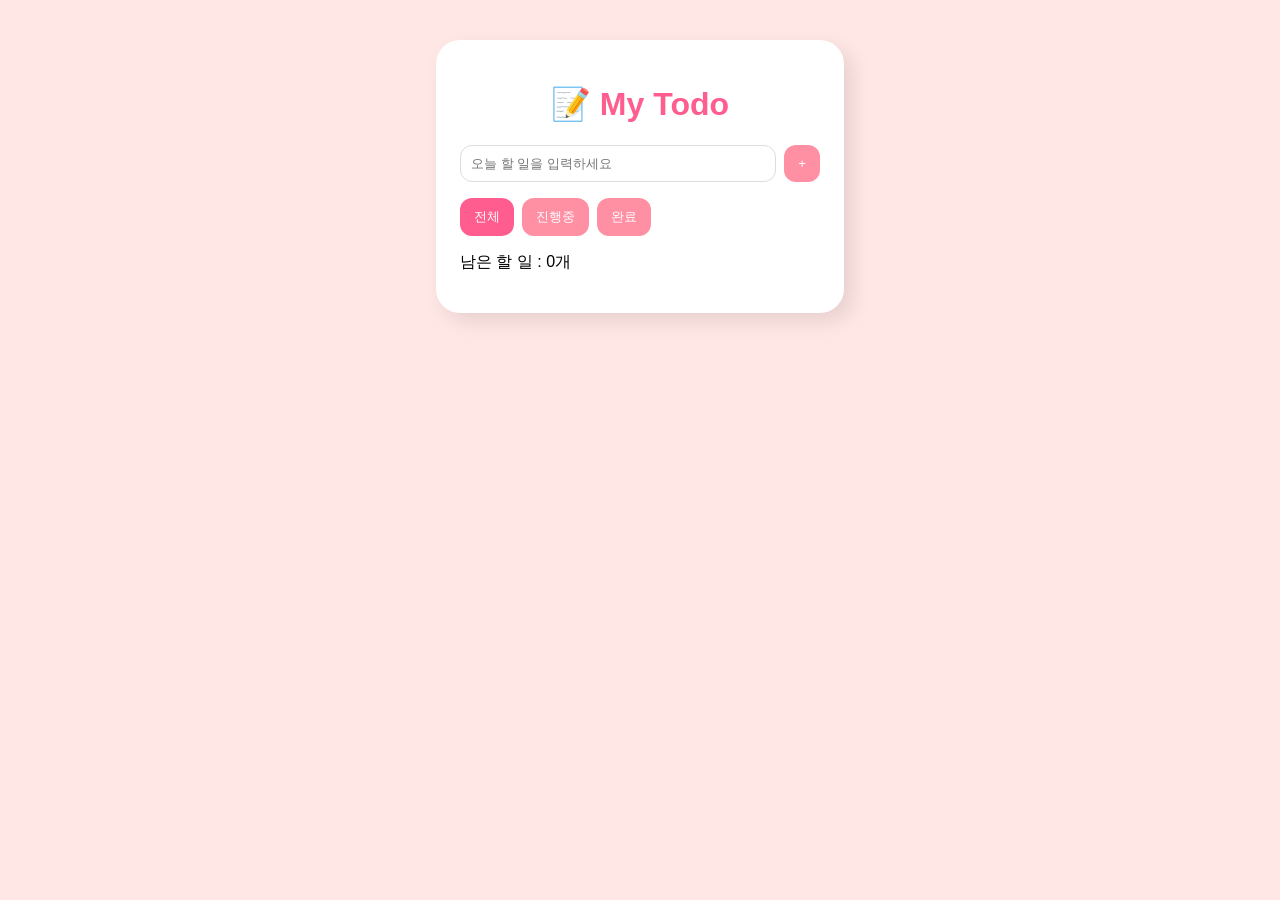
<file: todolist/index.html>
<!DOCTYPE html><html lang='ko'><head><meta charset='UTF-8'><meta name='viewport' content='width=device-width,initial-scale=1'><title>Todo</title><link rel='stylesheet' href='style.css'></head><body><div class='card'><h1>📝 My Todo</h1><div class='input'><input id='todoInput' placeholder='오늘 할 일을 입력하세요'><button id='addBtn'>+</button></div><div class='filters'><button class='filter active' data-f='all'>전체</button><button class='filter' data-f='active'>진행중</button><button class='filter' data-f='completed'>완료</button></div><ul id='list'></ul><p id='count'></p></div><script src='script.js'></script></body></html>
</file>
<file: todolist/style.css>
body{margin:0;font-family:Arial;background:#FFE7E5;display:flex;justify-content:center;padding:40px}.card{background:#fff;padding:24px;border-radius:24px;box-shadow:8px 8px 20px rgba(0,0,0,.1);width:360px}h1{text-align:center;color:#ff5d8f}.input{display:flex;gap:8px}input{flex:1;padding:10px;border-radius:12px;border:1px solid #ddd}button{border:none;border-radius:12px;padding:10px 14px;background:#ff8fa3;color:#fff;cursor:pointer;transition:.2s}button:hover{transform:translateY(-2px);box-shadow:0 6px 12px rgba(0,0,0,.15)}.filters{display:flex;gap:8px;margin:16px 0}.filter.active{background:#ff5d8f}li{display:flex;justify-content:space-between;padding:8px 0}.done span{text-decoration:line-through;color:#999}
</file>
